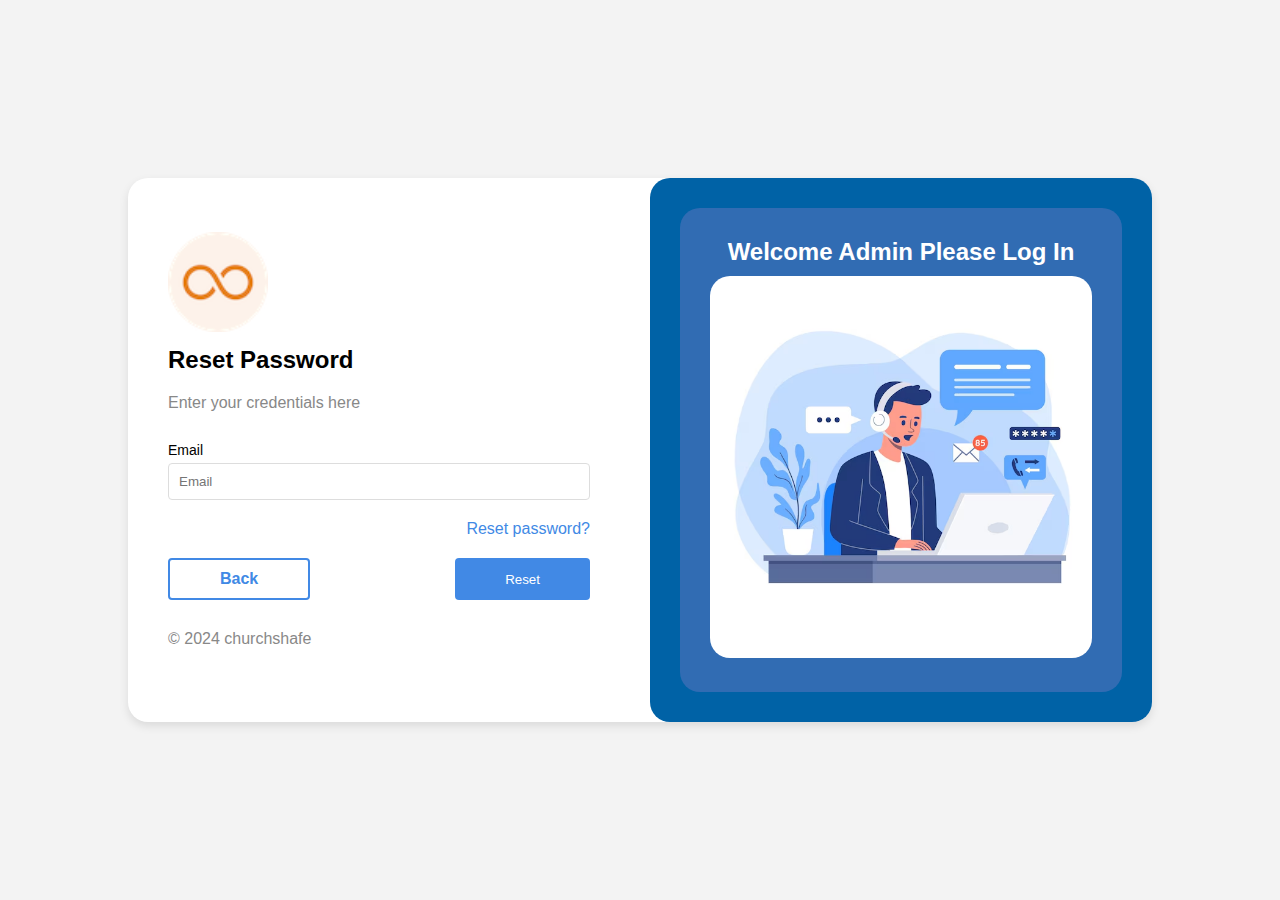
<file: ForgotPassword/index.html>
<!DOCTYPE html>
<html lang="en">
  <head>
    <meta charset="UTF-8" />
    <meta name="viewport" content="width=device-width, initial-scale=1.0" />
    <title>Login Page</title>
    <link rel="stylesheet" href="./styles.css" />
  </head>
  <body>
    <section class="Logincontainer">
      <div class="login-section">
        <div class="logo">
          <img src="../img/favicon.png" alt="Saity Logo" />
        </div>
        <h2>Reset Password</h2>
        <p>Enter your credentials here</p>
        <form action="">
          <label for="email">Email</label>
          <input
            type="email"
            id="email"
            name="email"
            placeholder="Email"
            required
          />

          <div class="forgot-password">
            <a href="#">Reset password?</a>
          </div>
          <div class="btn-group">
            <a href="../index.html">
              <div class="btn btn-secondary">Back</div>
            </a>
            <button type="submit" class="btn btn-primary">Reset</button>
          </div>
        </form>
        <footer>
          <p>&copy; 2024 churchshafe</p>
        </footer>
      </div>
      <div class="info-section">
        <div>
          <h2>Welcome Admin Please Log In</h2>
          <img src="../img/img.png" alt="Admin Login Illustration" />
        </div>
      </div>
    </section>
  </body>
</html>
</file>
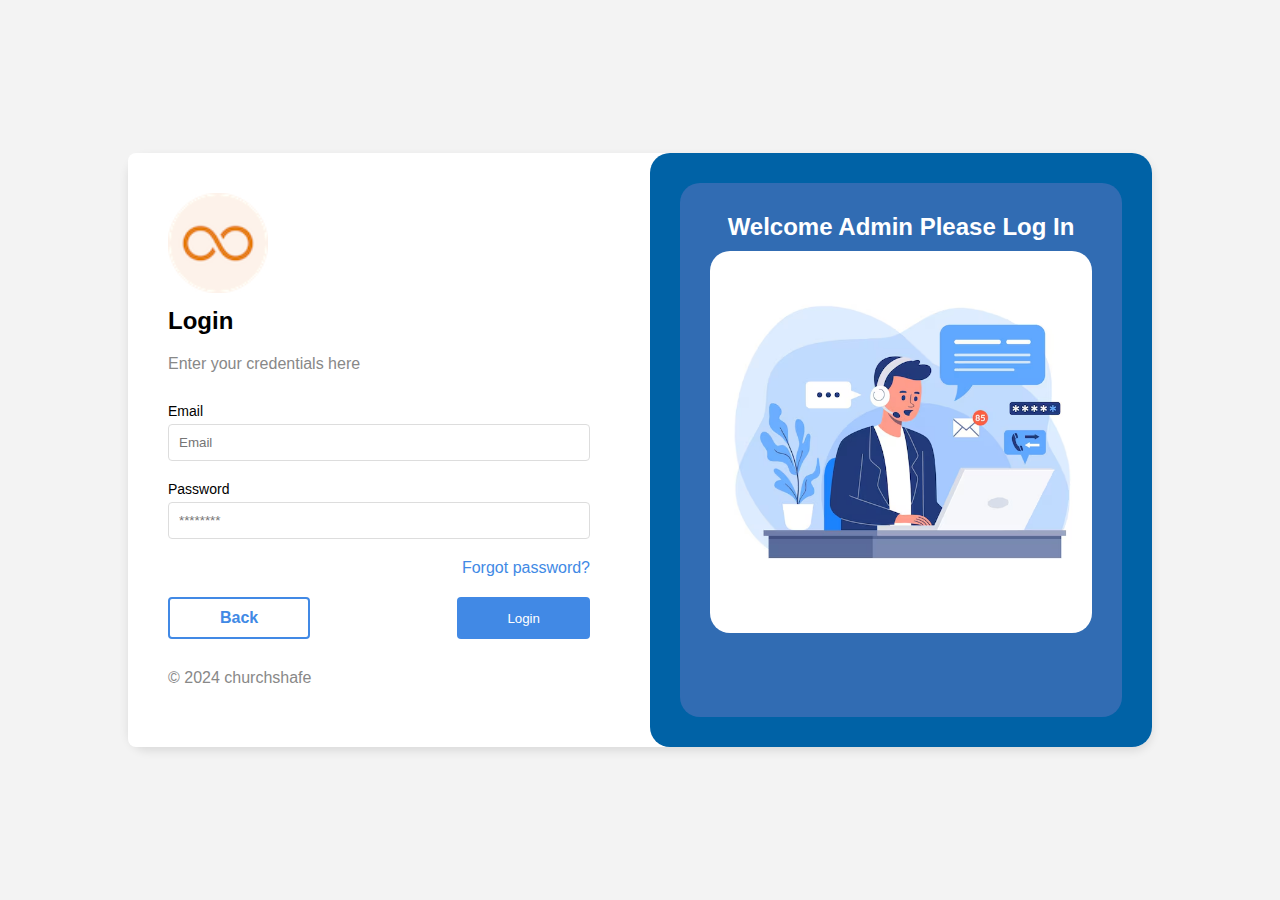
<file: login/index.html>
<!DOCTYPE html>
<html lang="en">
  <head>
    <meta charset="UTF-8" />
    <meta name="viewport" content="width=device-width, initial-scale=1.0" />
    <title>Login Page</title>
    <link rel="stylesheet" href="./styles.css" />
  </head>
  <body>
    <section class="Logincontainer">
      <div class="login-section">
        <div class="logo">
          <img src="../img/favicon.png" alt="Saity Logo" />
        </div>
        <h2>Login</h2>
        <p>Enter your credentials here</p>
        <form action="">
          <label for="email">Email</label>
          <input
            type="email"
            id="email"
            name="email"
            placeholder="Email"
            required
          />
          <label for="password">Password</label>
          <input
            type="password"
            id="password"
            name="password"
            placeholder="********"
            required
          />
          <div class="forgot-password">
            <a href="../ForgotPassword/index.html">Forgot password?</a>
          </div>
          <div class="btn-group">
            <a href="../index.html">
              <div class="btn btn-secondary">Back</div>
            </a>
            <button type="submit" class="btn btn-primary">Login</button>
          </div>
        </form>
        <footer>
          <p>&copy; 2024 churchshafe</p>
        </footer>
      </div>
      <div class="info-section">
        <div>
          <h2>Welcome Admin Please Log In</h2>
          <img src="../img/img.png" alt="Admin Login Illustration" />
        </div>
      </div>
    </section>
  </body>
</html>
</file>
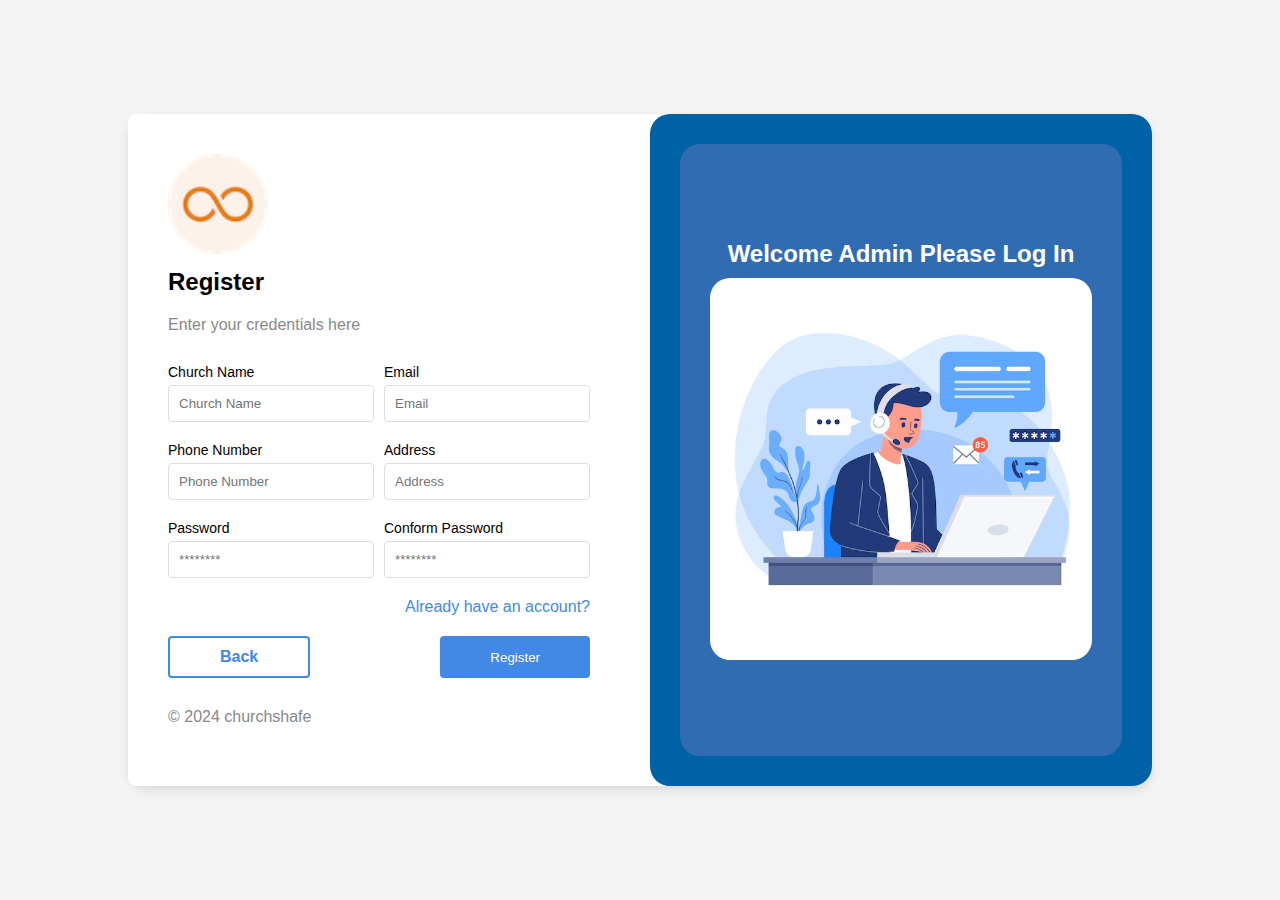
<file: register/index.html>
<!DOCTYPE html>
<html lang="en">
  <head>
    <meta charset="UTF-8" />
    <meta name="viewport" content="width=device-width, initial-scale=1.0" />
    <title>Login Page</title>
    <link rel="stylesheet" href="./styles.css" />
  </head>
  <body>
    <section class="Logincontainer">
      <div class="login-section">
        <div class="logo">
          <img src="../img/favicon.png" alt="Saity Logo" />
        </div>
        <h2>Register</h2>
        <p>Enter your credentials here</p>
        <form action="">
          <div class="input-group">
            <div class="input-field">
              <label for="churchName">Church Name</label>
              <input
                type="text"
                id="churchName"
                name="churchName"
                placeholder="Church Name"
                required
              />
            </div>
            <div class="input-field">
              <label for="email">Email</label>
              <input
                type="email"
                id="email"
                name="email"
                placeholder="Email"
                required
              />
            </div>
          </div>
          <div class="input-group">
            <div class="input-field">
              <label for="phoneNumber">Phone Number</label>
              <input
                type="text"
                id="phoneNumber"
                name="phoneNumber"
                placeholder="Phone Number"
                required
              />
            </div>
            <div class="input-field">
              <label for="address">Address</label>
              <input
                type="address"
                id="address"
                name="address"
                placeholder="Address"
                required
              />
            </div>
          </div>

          <div class="input-group">
            <div class="input-field">
              <label for="password">Password</label>
              <input
                type="password"
                id="password"
                name="password"
                placeholder="********"
                required
              />
            </div>
            <div>
              <div class="input-field">
                <label for="conformPassword">Conform Password</label>
                <input
                  type="conformPassword"
                  id="conformPassword"
                  name="conformPassword"
                  placeholder="********"
                  required
                />
              </div>
            </div>
          </div>
          <div class="forgot-password">
            <a href="#">Already have an account?</a>
          </div>
          <div class="btn-group">
            <a href="../index.html">
              <div class="btn btn-secondary">Back</div>
            </a>
            <button type="submit" class="btn btn-primary">Register</button>
          </div>
        </form>
        <footer>
          <p>&copy; 2024 churchshafe</p>
        </footer>
      </div>
      <div class="info-section">
        <div>
          <h2>Welcome Admin Please Log In</h2>
          <img src="../img/img.png" alt="Admin Login Illustration" />
        </div>
      </div>
    </section>
  </body>
</html>
</file>
<file: ForgotPassword/styles.css>
* {
  margin: 0;
  padding: 0;
  box-sizing: border-box;
}
a {
  text-decoration: none;
  color: #4189e5;
}

body {
  font-family: Arial, sans-serif;
  background-color: #f3f3f3;
  display: flex;
  justify-content: center;
  align-items: center;
  min-height: 100vh;
}

.Logincontainer {
  display: grid;
  grid-template-columns: 1fr 1fr;
  align-items: center;
  /* height: 80vh; */
  width: 80%;
  padding: 0px;
  box-shadow: 0 4px 10px rgba(0, 0, 0, 0.1);
  background-color: white;
  /* border: 1px solid red; */
  border-radius: 20px;
  margin: 0px auto;
  gap: 20px;
}

.login-section {
  background-color: white;
  border-radius: 8px;
  display: flex;
  flex-direction: column;
  gap: 10px;

  /* box-shadow: 0 4px 10px rgba(0, 0, 0, 0.1); */
}

.login-section {
  padding: 40px;
  /* max-width: 400px; */
  /* border: 1px solid blue; */
}
.logo {
  text-align: start;
}
.logo img {
  width: 100px;
  text-align: center;
}

h2 {
  font-size: 24px;
  margin-bottom: 10px;
}

p {
  margin-bottom: 20px;
  color: #888;
}

form {
  display: flex;
  flex-direction: column;
}

label {
  font-size: 14px;
  margin-bottom: 5px;
}

input {
  padding: 10px;
  margin-bottom: 20px;
  border: 1px solid #ddd;
  border-radius: 4px;
}

.btn {
  padding: 10px 50px;

  border: none;
  border-radius: 4px;
  cursor: pointer;
  transition: background-color 0.3s ease;
}

.btn-primary {
  background-color: #4189e5;
  color: white;
}
.btn-primary:hover {
  background-color: #316cb3;
}
.btn-secondary {
  border: 2px solid #4189e5;
  color: #4189e5;
  background-color: white;
  font-weight: bold;
}

.btn-secondary:hover {
  border: 2px solid #04418f;
}

.forgot-password {
  text-align: right;
  margin-bottom: 20px;
}

.forgot-password a {
  color: #4189e5;
  text-decoration: none;
}

.forgot-password a:hover {
  text-decoration: underline;
}
.btn-group {
  display: flex;
  gap: 10px;
  justify-content: space-between;
}

footer {
  text-align: start;
  margin-top: 20px;
  color: #888;
}

.info-section {
  background-color: #0062a6;
  color: white;
  padding: 30px;
  text-align: center;
  height: 100%;
  width: 100%;
  border-radius: 20px;
}
.info-section div {
  background-color: #316cb3;
  height: 100%;
  width: 100%;
  border-radius: 20px;
  padding: 30px;
}

.info-section img {
  width: 100%;
  border-radius: 20px;
}

@media (max-width: 1024px) {
  .Logincontainer {
    height: 50vh;
    margin: 0px auto;
    width: 100%;
  }
}

@media (max-width: 768px) {
  body {
    min-height: auto;
  }
  .Logincontainer {
    grid-template-columns: 1fr;
    margin: 0px auto;
    width: 100%;
  }

  .info-section {
    padding: 20px;
  }
}

@media (max-width: 480px) {
  .info-section h2 {
    font-size: 20px;
  }

  .login-section h2 {
    font-size: 20px;
  }
}
</file>
<file: login/styles.css>
* {
  margin: 0;
  padding: 0;
  box-sizing: border-box;
}

body {
  font-family: Arial, sans-serif;
  background-color: #f3f3f3;
  display: flex;
  justify-content: center;
  align-items: center;
  min-height: 100vh;
}
a {
  text-decoration: none;
  color: #4189e5;
}

.Logincontainer {
  display: grid;
  grid-template-columns: 1fr 1fr;
  align-items: center;
  /* height: 80vh; */
  width: 80%;
  padding: 0px;
  box-shadow: 0 4px 10px rgba(0, 0, 0, 0.1);
  background-color: white;
  /* border: 1px solid red; */
  border-radius: 20px;
  margin: 0px auto;
  gap: 20px;
}

.login-section {
  background-color: white;
  border-radius: 8px;
  display: flex;
  flex-direction: column;
  gap: 10px;

  /* box-shadow: 0 4px 10px rgba(0, 0, 0, 0.1); */
}

.login-section {
  padding: 40px;
  /* max-width: 400px; */
  /* border: 1px solid blue; */
}
.logo {
  text-align: start;
}
.logo img {
  width: 100px;
  text-align: center;
}

h2 {
  font-size: 24px;
  margin-bottom: 10px;
}

p {
  margin-bottom: 20px;
  color: #888;
}

form {
  display: flex;
  flex-direction: column;
}

label {
  font-size: 14px;
  margin-bottom: 5px;
}

input {
  padding: 10px;
  margin-bottom: 20px;
  border: 1px solid #ddd;
  border-radius: 4px;
}

.btn {
  padding: 10px 50px;

  border: none;
  border-radius: 4px;
  cursor: pointer;
  transition: background-color 0.3s ease;
}

.btn-primary {
  background-color: #4189e5;
  color: white;
}
.btn-primary:hover {
  background-color: #316cb3;
}
.btn-secondary {
  border: 2px solid #4189e5;
  color: #4189e5;
  background-color: white;
  font-weight: bold;
}

.btn-secondary:hover {
  border: 2px solid #04418f;
}

.forgot-password {
  text-align: right;
  margin-bottom: 20px;
}

.forgot-password a {
  color: #4189e5;
  text-decoration: none;
}

.forgot-password a:hover {
  text-decoration: underline;
}
.btn-group {
  display: flex;
  gap: 10px;
  justify-content: space-between;
}

footer {
  text-align: start;
  margin-top: 20px;
  color: #888;
}

.info-section {
  background-color: #0062a6;
  color: white;
  padding: 30px;
  text-align: center;
  height: 100%;
  width: 100%;
  border-radius: 20px;
}
.info-section div {
  background-color: #316cb3;
  height: 100%;
  width: 100%;
  border-radius: 20px;
  padding: 30px;
}

.info-section img {
  width: 100%;
  border-radius: 20px;
}

@media (max-width: 1024px) {
  .Logincontainer {
    height: 50vh;
    margin: 0px auto;
    width: 100%;
  }
}

@media (max-width: 768px) {
  body {
    min-height: auto;
  }
  .Logincontainer {
    grid-template-columns: 1fr;
    margin: 0px auto;
    width: 100%;
  }

  .info-section {
    padding: 20px;
  }
}

@media (max-width: 480px) {
  .info-section h2 {
    font-size: 20px;
  }

  .login-section h2 {
    font-size: 20px;
  }
}
</file>
<file: register/styles.css>
* {
  margin: 0;
  padding: 0;
  box-sizing: border-box;
}

body {
  font-family: Arial, sans-serif;
  background-color: #f3f3f3;
  display: flex;
  justify-content: center;
  align-items: center;
  min-height: 100vh;
}
a {
  text-decoration: none;
  color: #4189e5;
}
.Logincontainer {
  display: grid;
  grid-template-columns: 1fr 1fr;
  align-items: center;
  /* min-height: 80vh; */
  width: 80%;
  padding: 0px;
  box-shadow: 0 4px 10px rgba(0, 0, 0, 0.1);
  background-color: white;
  /* border: 1px solid red; */
  border-radius: 20px;
  /* margin: 80px auto; */
  gap: 20px;
}

.login-section {
  background-color: white;
  border-radius: 8px;
  display: flex;
  flex-direction: column;
  gap: 10px;

  /* box-shadow: 0 4px 10px rgba(0, 0, 0, 0.1); */
}

.login-section {
  padding: 40px;
  /* max-width: 400px; */
  /* border: 1px solid blue; */
}
.logo {
  text-align: start;
}
.logo img {
  width: 100px;
  text-align: center;
}

h2 {
  font-size: 24px;
  margin-bottom: 10px;
}

p {
  margin-bottom: 20px;
  color: #888;
}

form {
  display: flex;
  flex-direction: column;
}

.input-group {
  display: grid;
  grid-template-columns: 1fr 1fr;
  gap: 10px;
}
.input-field {
  display: flex;
  flex-direction: column;
}

label {
  font-size: 14px;
  margin-bottom: 5px;
}

input {
  padding: 10px;
  margin-bottom: 20px;
  border: 1px solid #ddd;
  border-radius: 4px;
}

.btn {
  padding: 10px 50px;

  border: none;
  border-radius: 4px;
  cursor: pointer;
  transition: background-color 0.3s ease;
}

.btn-primary {
  background-color: #4189e5;
  color: white;
}
.btn-primary:hover {
  background-color: #316cb3;
}
.btn-secondary {
  border: 2px solid #4189e5;
  color: #4189e5;
  background-color: white;
  font-weight: bold;
}

.btn-secondary:hover {
  border: 2px solid #04418f;
}

.forgot-password {
  text-align: right;
  margin-bottom: 20px;
}

.forgot-password a {
  color: #4189e5;
  text-decoration: none;
}

.forgot-password a:hover {
  text-decoration: underline;
}
.btn-group {
  display: flex;
  gap: 10px;
  justify-content: space-between;
}

footer {
  text-align: start;
  margin-top: 20px;
  color: #888;
}

.info-section {
  background-color: #0062a6;
  color: white;
  padding: 30px;
  text-align: center;
  height: 100%;
  width: 100%;
  border-radius: 20px;
}
.info-section div {
  background-color: #316cb3;
  height: 100%;
  width: 100%;
  border-radius: 20px;
  padding: 30px;
  display: flex;
  flex-direction: column;
  align-items: center;
  justify-content: center;
}

.info-section img {
  width: 100%;
  border-radius: 20px;
}

@media (max-width: 1024px) {
  .Logincontainer {
    height: 50vh;
    margin: 0px auto;
    width: 100%;
  }
}

@media (max-width: 768px) {
  body {
    min-height: auto;
  }
  .Logincontainer {
    grid-template-columns: 1fr;
    margin: 0px auto;
    width: 100%;
  }

  .input-group {
    grid-template-columns: 1fr;
  }

  .info-section {
    padding: 20px;
  }
}

@media (max-width: 480px) {
  .info-section h2 {
    font-size: 20px;
  }

  .login-section h2 {
    font-size: 20px;
  }
}
</file>
